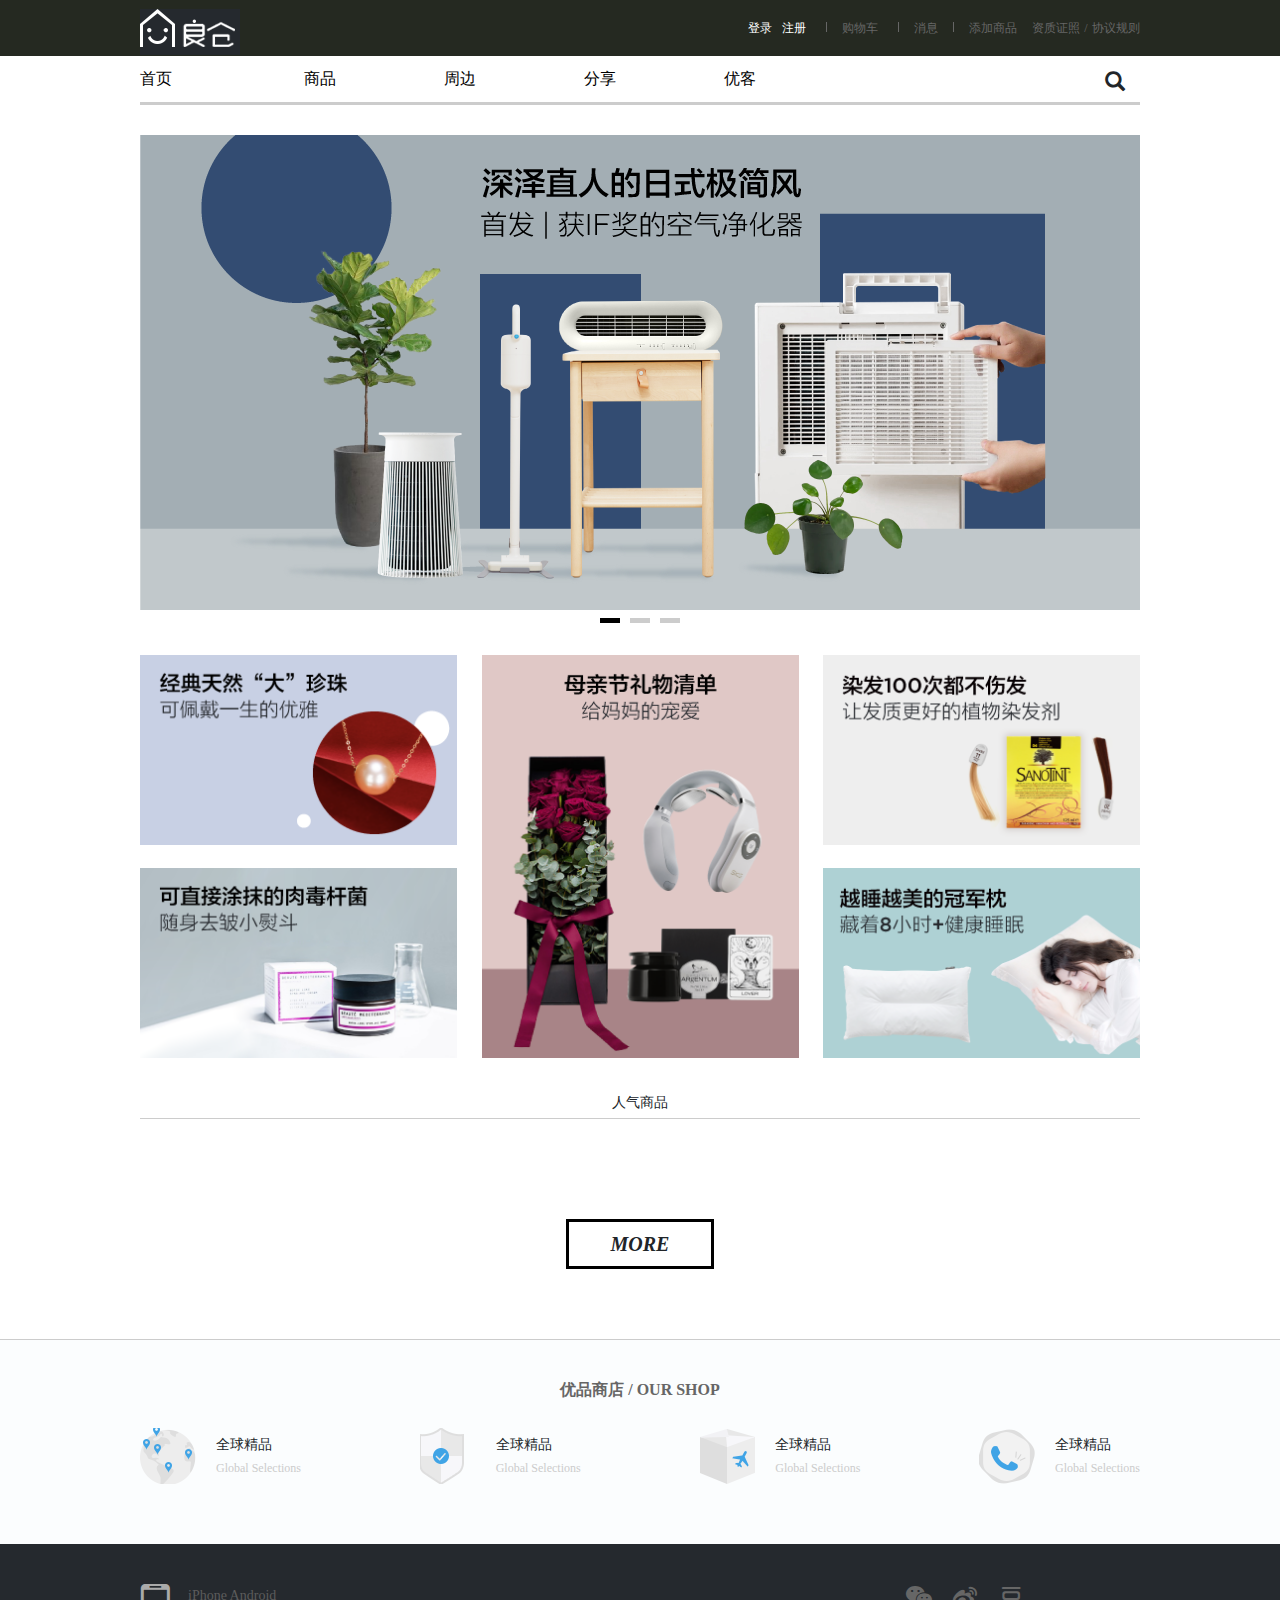
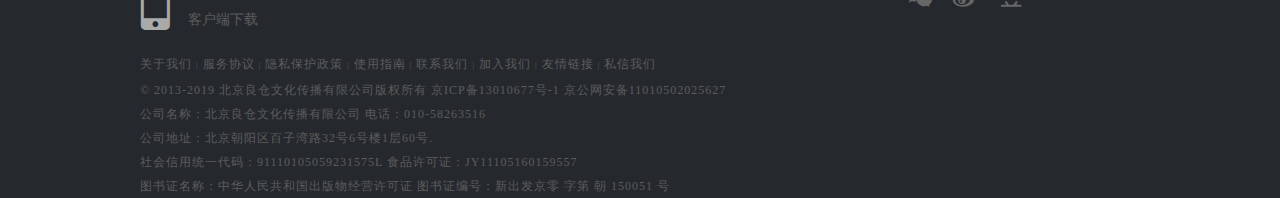
<file: project/index.html>
<!DOCTYPE html>
<html lang="en">
<head>
    <meta charset="UTF-8">
    <meta name="viewport" content="width=device-width, initial-scale=1.0">
    <meta http-equiv="X-UA-Compatible" content="ie=edge">
    <title>www</title>
    <link rel="stylesheet" href="lib/bootstrap.css">
    <link rel="stylesheet" href="css/ico.css">
    <link rel="stylesheet" href="css/index.css">
    <script src="lib/jquery2.24.js"></script>
    <script src="lib/cookie-1.js"></script>
    <script src="js/index.js"></script>
    <script src="js/banner.js"></script>
</head>
<body>
    <header>
        <div class="header">
           <div class="d-flex justify-content-between">
                <div><a href="index.html"  class="logo"></a></div>
                <ul class="top-right">
                    <li class="active"><a class="login" href="login/login.html">登录</a><a class="register" href="car/car.html">注册</a></li>
                    <li class="car"><a  href="car/car.html">购物车</a>
                    <div class="car-list">
                        <!-- <ul>
                            <li>
                                
                            </li>
                        </ul>
                        <p class="gocar"></p> -->
                    </div>
                    </li>
                    <li><a class="msg" href="#">消息</a></li>
                    <li><a href="#">添加商品</a></li>
                    <li><a href="#">资质证照</a>
                        <span>/</span>
                        <a href="#">协议规则</a></li>
                </ul>
           </div>
        </div>
    </header>
    <div class="head"></div>

    <nav >
        <div class="d-flex justify-content-between cont margin">
            <ul class="nav-list">
                    <li class="te"><a href="#">首页</a></li>
                    <li><a href="#">商品</a></li>
                    <li><a href="#">周边</a></li>
                    <li><a href="#">分享</a></li>
                    <li class="te"><a href="#">优客</a></li>
            </ul>
            <div class="search">
                <input type="text" class="txt" placeholder="search...">
                <a class="glyphicon glyphicon-search btn"></a>
            </div>
        </div>
        <div class="Submenu">
            <div class="margin box">
                <dl class=" d-flex flex-wrap">
                        <!-- <dd><i></i>家居</dd>
                        <dd><i></i>文具</dd>
                        <dd><i></i>数码</dd>
                        <dd><i></i>玩乐</dd>
                        <dd><i></i>餐厨</dd>
                        <dd><i></i>美食</dd>
                        <dd><i></i>服装</dd>
                        <dd><i></i>鞋包</dd>
                        <dd><i></i>饰品</dd>
                        <dd><i></i>美护</dd>
                        <dd><i></i>出行</dd>
                        <dd><i></i>图书</dd>
                        <dd><i></i>艺术</dd>
                        <dd><i></i>水具</dd> -->
                </dl>
            </div>
        </div>
    </nav>
    <div class="nav"></div>
    <div class="banner margin">
        <div class="box">
        <span class="left">&lt;</span>
        <ul class="pic">
            <li><a href="#"><img src="img/banner1.jpg" alt=""></a></li>
            <li><a href="#"></a><img src="img/banner2.jpg" alt=""></li>
            <li><a href="#"></a><img src="img/banner3.jpg" alt=""></li>
        </ul>
        <span class="right">&gt;</span>
        </div>
        <ul class="list d-flex justify-content-center align-items-center">
                <li class="active"></li>
                <li></li>
                <li></li>
            </ul>
    </div>
    <div class="smallBanner margin d-flex justify-content-between">
        <div class="sB-l">
            <a href="#"><img src="img/smallBanner-1.jpg" alt=""></a>
            <a href="#"><img src="img/smallBanner-2.jpg" alt=""></a>
        </div>
        <div class="sB-c">
            <a href="#"><img src="img/smallBanner-3.jpg" alt=""></a>
        </div>
        <div class="sB-r">
            <a href="#"><img src="img/smallBanner-4.jpg" alt=""></a>
            <a href="#"><img src="img/smallBanner-5.jpg" alt=""></a>
        </div>
    </div>

    <main class="margin">
        <div class="title">
            <h3>人气商品</h3>
        </div>
        <ul class="goods clearfix">
            <!-- <li>
                <img src="https://img11.360buyimg.com/n7/jfs/t1/20311/2/10919/366920/5c89b044Ea28b972b/9b250551320c9cf3.jpg" alt="">
                <span class="Price">￥2999</span>
                <p class="introduce">荣耀20i 3200万AI自拍 超广角三摄 全网通版6GB+64GB 幻夜黑 移动联通电信4G全面屏</p>
                <p class="d-flex justify-content-between"><a href="#" class="shop">荣耀京东自营旗舰店</a> 
                </p>
            </li> -->
        </ul>
        <div class="more"><i>MORE</i></div>
    </main>
    <div class="ourShop">
        <div class="margin">
            <div class="title">
            <h3>优品商店
                <span>/</span>
                OUR SHOP
            </h3>
            </div>
            <div class="d-flex justify-content-between">
            <div class="d-flex ">
                <i class="ico ico1"></i>
                <div class="box">
                    <h4>全球精品</h4>
                    <p>Global Selections</p>
                </div>
            </div>
            <div class="d-flex">
                <i class="ico ico2"></i>
                <div class="box">
                <h4>全球精品</h4>
                <p>Global Selections</p>
                </div>
            </div>
            <div class="d-flex">
                <i class="ico ico3"></i>
                <div class="box">
                <h4>全球精品</h4>
                <p>Global Selections</p>
                </div>
            </div>
            <div class="d-flex">
                <i class="ico ico4"></i>
                <div class="box">
                <h4>全球精品</h4>
                <p>Global Selections</p>
                </div>
            </div>
            </div>
        </div>
    </div>
    <footer>
        <div class="margin d-flex">
            <div class="footer-l">
                <div class="share d-flex">
                 <i class="icon-phone"></i>
                 <div class="box">
                     <p>iPhone Android</p>
                     <p>客户端下载</p>
                 </div>
                </div>
                <div class="about">
                <p><a href="#">关于我们</a> 
                    <span>|</span>
                   <a href="#">服务协议</a> 
                   <span>|</span> 
                   <a href="#">隐私保护政策</a> 
                   <span>|</span> 
                   <a href="#">使用指南</a> 
                   <span>|</span> 
                   <a href="#">联系我们</a> 
                   <span>|</span> 
                   <a href="#">加入我们</a> 
                   <span>|</span> 
                   <a href="#">友情链接</a> 
                   <span>|</span> 
                   <a href="#">私信我们</a> 
                </p>
                <p>© 2013-2019 北京良仓文化传播有限公司版权所有 京ICP备13010677号-1 京公网安备11010502025627</p>
                <p>公司名称：北京良仓文化传播有限公司  电话：010-58263516</p>
                <p>公司地址：北京朝阳区百子湾路32号6号楼1层60号.</p>
                <p>社会信用统一代码：91110105059231575L  食品许可证：JY11105160159557  </p>
                <p>图书证名称：中华人民共和国出版物经营许可证  图书证编号：新出发京零 字第 朝 150051 号 </p>
                </div>
             </div>
             <div class="footer-r">
                <p><a href="#" class="icon-weixin"></a><a href="#" class="icon-weibo"></a><a href="#" class="icon-douban"></a><a class="more"></a></a></p>
             </div>
        </div>
    </footer>
    <div id="goTop">
     <p>回到</p>
     <p>顶部</p>
    </div>
    <aside>
        <a href="#" class="app"></a>
        <a href="#" class="live"></a>
        <a href="#" class="shop"></a>
    </aside>
</body>
</html>
</file>
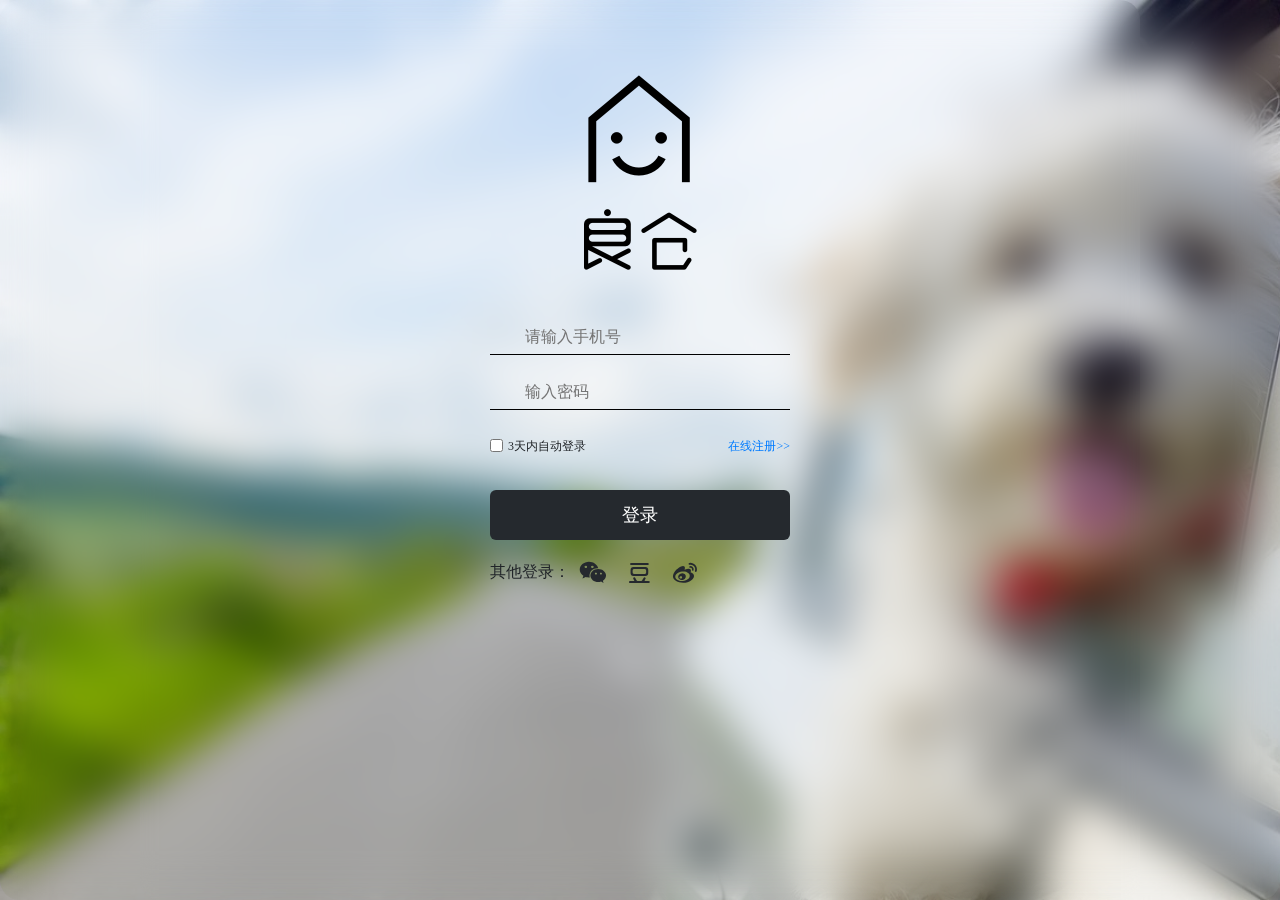
<file: project/login/login.html>
<!DOCTYPE html>
<html lang="en">
<head>
    <meta charset="UTF-8">
    <meta name="viewport" content="width=device-width, initial-scale=1.0">
    <meta http-equiv="X-UA-Compatible" content="ie=edge">
    <title>login</title>
    <link rel="stylesheet" href="../lib/bootstrap.css">
    <link rel="stylesheet" href="css/login.css">
    <link rel="stylesheet" href="css/ico.css">
    <script src="../lib/jquery2.24.js"></script>
    <script src="../lib/ajaxe-3.0.js"></script>
    <script src="../lib/cookie-1.js"></script>
    <script src="js/reg.js"></script>
    <script src="js/login.js"></script>
</head>
<body>
    <div class="main">
        <form action="#" method="post" class="login main">
            <ul >
                    <li class="logo"><a href="../index.html"><img src="img/login_logo.jpg" alt=""></a></li>
                    <li> <input type="text" name="user" id="tel" autocomplete="off" placeholder="请输入手机号"/></li>
                    <li> <input type="password" name="pass" id="pass" placeholder="输入密码"/></li>
                    <li class="auto"> <label for="auto"><input type="checkbox" id="auto" name="auto">3天内自动登录</label><a href="../register/register.html">在线注册&gt;&gt;</a></li>
                    <li><input type="button" id="btn" value="登录"/></li>
                    <li class="more">其他登录：<a href="#" class="icon-weixin"></a><a href="#" class="icon-douban"></a><a href="#" class="icon-weibo"></a></li>
            </ul>
        </form>
    </div>
    <div class="wrap"></div>
</body>
</html>
</file>
<file: project/css/ico.css>
@font-face {
  font-family: 'icomoon';
  src:  url('../fonts/icomoon.eot?mpymir');
  src:  url('../fonts/icomoon.eot?mpymir#iefix') format('embedded-opentype'),
    url('../fonts/icomoon.ttf?mpymir') format('truetype'),
    url('../fonts/icomoon.woff?mpymir') format('woff'),
    url('../fonts/icomoon.svg?mpymir#icomoon') format('svg');
  font-weight: normal;
  font-style: normal;
}

[class^="icon-"], [class*=" icon-"] {
  /* use !important to prevent issues with browser extensions that change fonts */
  font-family: 'icomoon' !important;
  speak: none;
  font-style: normal;
  font-weight: normal;
  font-variant: normal;
  text-transform: none;
  line-height: 1;

  /* Better Font Rendering =========== */
  -webkit-font-smoothing: antialiased;
  -moz-osx-font-smoothing: grayscale;
}

.icon-wanle:before {
  content: "\e900";
}
.icon-canju:before {
  content: "\e901";
}
.icon-douban:before {
  content: "\e902";
}
.icon-fuzhuang:before {
  content: "\e903";
  color: rgb(34, 34, 34);
}
/* .icon-fuzhuang .path2:before {
  content: "\e904";
  margin-left: -1em;
  color: rgb(34, 34, 34);
} */
/* .icon-fuzhuang .path3:before {
  content: "\e905";
  margin-left: -1em;
  color: rgb(34, 34, 34);
} */
/* .icon-fuzhuang .path4:before {
  content: "\e906";
  margin-left: -1em;
  color: rgb(34, 34, 34);
} */
/* .icon-fuzhuang .path5:before {
  content: "\e907";
  margin-left: -1em;
  color: rgb(255, 255, 255);
} */
/* .icon-fuzhuang .path6:before {
  content: "\e908";
  margin-left: -1em;
  color: rgb(34, 34, 34);
} */
/* .icon-fuzhuang:before {
  content: "\e909";
  margin-left: -1em;
  color: rgb(34, 34, 34);
} */
.icon-shuiju:before {
  content: "\e90a";
}
.icon-meihu:before {
  content: "\e90b";
}
.icon-jiaju:before {
  content: "\e90c";
}
.icon-meishi:before {
  content: "\e90d";
}
.icon-peishi:before {
  content: "\e90e";
}
.icon-phone:before {
  content: "\e90f";
}
.icon-shuma:before {
  content: "\e910";
}
.icon-search:before {
  content: "\e911";
}
.icon-chuxing:before {
  content: "\e912";
}
.icon-weibo:before {
  content: "\e913";
}
.icon-weixin:before {
  content: "\e914";
}
.icon-wenju:before {
  content: "\e915";
}
.icon-xiebao:before {
  content: "\e916";
}
.icon-book:before {
  content: "\e917";
}
.icon-yishu:before {
  content: "\e918";
}
.icon-yundong:before {
  content: "\e919";
}
</file>
<file: project/css/index.css>
.margin{width:1000px;margin:auto}

li{list-style:none;}
ul{margin:0;padding:0;}
a:hover{text-decoration: none;}

header{background:#252921;width:100%;position:fixed;z-index:2;}
.head{height:56px;}
header .header .d-flex{height:56px;margin:0 auto;width:1000px;}
header .logo{width:100px;background: url('../img/icon.png')no-repeat 0 9px;display:block;height:56px;}
header .top-right>li{float:left;height:100%;position:relative;}
header .top-right>li a,header .top-right>li span{font:12px/56px '';color:#666;}
header .top-right li:nth-child(1) a{margin:0 5px;}
header .top-right>li:nth-child(1)::after,header .top-right>li:nth-child(2)::after,header .top-right>li:nth-child(3)::after{content:'';width:1px;height:10px;background:#666;display: inline-block;margin:0 15px;}
header .top-right>li:last-child{margin-left:15px;}
header .top-right>li.active a{color:#fff;}
header .top-right>li:hover span{color:#fff;}
header .top-right>li:hover a{color:#fff;text-decoration: none;}
header .top-right .car-list{position:absolute;background:#fff;width:300px;height:100px;z-index:1;left:-15px;top:35px;display:none;opacity: 0;box-shadow:0 0 5px  #999;z-index:3;}
header .top-right .car-list::before{content:'';position: absolute;border-left:8px solid transparent;border-bottom:8px solid #fff;border-right:8px solid transparent;top:-8px;left:30px;} 
/* * header .top-right .car-list li{} */

nav{margin-bottom:30px;height:49px;position: relative;width:100%;position:fixed;z-index:1;background:#fff;}
.nav{height:79px;}
nav .cont{border-bottom:3px solid #ccc;height:49px;}
nav ul{display:flex;height:100%;}
nav ul li{text-align:center;}
nav ul li:first-child a{text-align:left;margin:0;}
nav ul li a{display:block;width:120px;margin-right:20px;font:16px/46px '';color:#000;}
nav ul li:hover a{text-decoration: none;color:#000;border-bottom:3px solid #000;}
nav ul li a.active{text-decoration: none;color:#000;border-bottom:3px solid #000;}
nav .search{ height:49px;width:275px;position:relative;overflow:hidden;} 
nav .search .txt{width:275px;border:0;outline:0;border-bottom:3px solid #000;height:100%;position:absolute;left:275px;} 
nav .search .btn{width:50px;background:0;position:absolute;top:0;right:0;height:100%;padding:0;outline:0;line-height:49px;font-size:20px;cursor: pointer;} 
nav .Submenu{background:#fff;width:100%;position: absolute;z-index:1;overflow:hidden;}
nav .box{height:0;}
nav dl{width:680px;position: relative;}
nav dd{width:50px;margin:50px 47px 0 0;text-align:center;}
nav dd:hover{background:#ccc;box-shadow:inset 0 2px 5px #000; }
nav dd i{font-size:30px;display: block;margin-bottom:5px;}
nav dd p {width:680px;position: absolute;left:0;background:#ccc;height:40px;box-shadow:inset 0 2px 5px #000; }
nav dd p a{float:left;font:14px/40px '';cursor: pointer;flex:1;}
nav dd p a:hover{box-shadow:0 0 5px #000;}

.banner{position: relative;height:500px;margin-bottom:20px;}
.banner .box{height:475px;position: relative;overflow:hidden;}
.banner span{width:54px;height:54px;position:absolute;;
    border-radius:50%;font:40px/54px '宋体';text-align:center;color:#fff;top:50%;margin-top:-45px;z-index:2;display:none;}
.banner .left{left:40px;text-indent: -5px;}
.banner .right{right:40px;text-indent: 5px;}
.banner .pic{width:100%;height:475px;}
.banner .pic li{position: absolute;}
.banner .pic li img{width:1000px;}
.banner:hover span{display:block;}
.banner span:hover{background:rgba(0,0,0,.3)}
.banner .list{height:20px;}
.banner .list li{width:20px;height:5px;background:#ccc;margin:5px;}
.banner .list li.active{background:#000;}

.smallBanner{height:403px;}
.smallBanner img{display:block;width:317px;height:190px;}
.smallBanner .sB-l,.smallBanner .sB-c img{height:100%;}
.smallBanner .sB-l,.smallBanner .sB-c,.smallBanner .sB-r{width:317px;}
.smallBanner .sB-l,.smallBanner .sB-r{display: flex;align-content: space-between;flex-wrap: wrap;}

main .title{margin:30px 0;}
main .title h3{font:14px/30px '';border-bottom:1px solid #ccc;text-align: center;}

main .goods{padding-top:10px;}
main .goods  li{width:220px;transition:.5s;float:left;margin:10px 15px 30px;}
main .goods  li:hover{box-shadow:0 0 8px 2px #999;}
main .goods  li img{display:block;width:220px;height:220px;margin:10px auto;}
main   li span{display:block;text-indent: 10px;color:red;margin-top:10px;}
main  li .introduce{font:13px/20px '';color:#000;margin:5px 10px;height:40px;overflow:hidden;}

main .more{width:148px;height:50px;margin:60px 426px 70px;border:3px solid #000;font:800 20px/44px '';text-align: center;cursor: pointer;}
main .more:hover{background:#000;color:#fff;}


.ourShop{background:#fbfdfe;border-top:1px solid #ccc;padding-bottom:60px;}
.ourShop .title{padding-top:20px;}
.ourShop .title h3{font:800 16px/60px '';color:#666;text-align: center;}
.ourShop .ico{background:url('../img/icon.png')no-repeat;}
.ourShop .box{margin-left:20px;}
.ourShop .box h4{font:14px/24px '';color:737373;margin:5px 0 0 0;}
.ourShop .box p{font:12px/22px '';color:#ccc;margin:0 0 5px 0;}
.ourShop .ico1{width:56px;background-position:0 -358px;}
.ourShop .ico2{width:56px;background-position:-154px -220px;}
.ourShop .ico3{width:56px;background-position:-56px -355px;}
.ourShop .ico4{width:56px;background-position:-115px -355px;}

footer{background:#25292e;padding-top:40px;}
footer .footer-l .share{color:#5c5c5c;padding-bottom:20px;}
footer .footer-l .share p{margin:0;font:14px/24px '';}
footer .footer-l .share i::before{font-size:46px;color:#aaa;margin:0 10px 0 -8px;}
footer .about a{font:12px/24px '';color:#5c5c5c;}
footer .about a:hover{color:#ccc;}
footer .about span{color:#5c5c5c;font:8px/24px '';}
footer .about p{margin:0;font:12px/24px '';color:#5c5c5c;letter-spacing:1px;}
footer .footer-r{padding-left:160px;}
footer .footer-r p a::before{font-size:26px;margin:0 10px;color:#666;}
footer .footer-r p{margin:0 10px;}

#goTop{position:fixed;bottom:20px;right:30px;text-align: center;width:60px;height:60px;background:rgba(0,0,0,.8);border-radius:8px;color:#fff;display:none;font:16px/24px '';padding:6px 0;}
#goTop p{margin:0;}
</file>
<file: project/login/css/login.css>
body,.main::before{
    background: url("../img/login.jpg") 0 / cover fixed;       
  }
.main{  
    border-radius:20px;
    /* width:800px;margin: auto;padding:60px;height:80%; */
  position: fixed;
left:0;right:0;top:0;bottom:0;
margin:auto;
  /* background: hsla(0,0%,80%,.3); */
  overflow: hidden;   
}

.main::before{   
  content: '';
  position: absolute;
  top:0;right:0;bottom:0;left:0;
  filter: blur(20px);
  margin:-30px;      
  z-index:-1;
}


a:hover{text-decoration: none;}
.main{padding:55px 0;}
.login{width:1000px;margin:auto;}
.login ul{width:300px;padding:0;margin:0 auto;}
.login li{list-style:none;display:flex;justify-content:center;text-align:center;margin:20px 0;position: relative;}
.login .logo{margin-bottom:50px;}
.login .auto{justify-content:space-between;font:12px/32px '';vertical-align: middle;}
.login .auto a{cursor: pointer;}
.login .auto #auto{position: relative;top:2px;margin-right:5px;}
.login li #tel{width:300px;padding-left:35px;height:35px;border:0;border-bottom:1px solid #000;outline:0;background:url('https://www.iliangcang.com/images/nlphone.png')no-repeat 2px 8px;}
.login li #pass{width:300px;padding-left:35px;height:35px;border:0;border-bottom:1px solid #000;outline:0;background:url('https://www.iliangcang.com/images/nlcode.png')no-repeat 2px 8px;}
.login li #pass+a{width:110px;font:16px/34px '';border:1px solid #000;border-radius:6px;margin-left:12px;color:#25292e}
.login li #btn{width:300px;height:50px;background:#25292e;color:#fff;font-size:18px;border:0;border-radius:6px;}
.login .more{justify-content:flex-start;}
.login .more a{font-size:26px;color:#25292e;margin:0 10px;}

.wrap{position:fixed;top:0;bottom:0;left:0;right:0;background:rgba(0,0,0,.5);z-index:100;display:none;}
.notice {width:400px;height:0;border:1px solid #000;position: absolute;left:50%;top:50%;margin:-50px 0 0 -200px;background:rgba(255,255,255,.7);text-align: center;font:18px/90px '';border:2px solid #fff;padding:5px;background-clip: content-box;border-radius:10px;}
</file>
<file: project/login/css/ico.css>
@font-face {
  font-family: 'icomoon';
  src:  url('../fonts/icomoon.eot?mpymir');
  src:  url('../fonts/icomoon.eot?mpymir#iefix') format('embedded-opentype'),
    url('../fonts/icomoon.ttf?mpymir') format('truetype'),
    url('../fonts/icomoon.woff?mpymir') format('woff'),
    url('../fonts/icomoon.svg?mpymir#icomoon') format('svg');
  font-weight: normal;
  font-style: normal;
}

[class^="icon-"], [class*=" icon-"] {
  /* use !important to prevent issues with browser extensions that change fonts */
  font-family: 'icomoon' !important;
  speak: none;
  font-style: normal;
  font-weight: normal;
  font-variant: normal;
  text-transform: none;
  line-height: 1;

  /* Better Font Rendering =========== */
  -webkit-font-smoothing: antialiased;
  -moz-osx-font-smoothing: grayscale;
}

.icon-wanle:before {
  content: "\e900";
}
.icon-canju:before {
  content: "\e901";
}
.icon-douban:before {
  content: "\e902";
}
.icon-fuzhuang:before {
  content: "\e903";
  color: rgb(34, 34, 34);
}
/* .icon-fuzhuang .path2:before {
  content: "\e904";
  margin-left: -1em;
  color: rgb(34, 34, 34);
} */
/* .icon-fuzhuang .path3:before {
  content: "\e905";
  margin-left: -1em;
  color: rgb(34, 34, 34);
} */
/* .icon-fuzhuang .path4:before {
  content: "\e906";
  margin-left: -1em;
  color: rgb(34, 34, 34);
} */
/* .icon-fuzhuang .path5:before {
  content: "\e907";
  margin-left: -1em;
  color: rgb(255, 255, 255);
} */
/* .icon-fuzhuang .path6:before {
  content: "\e908";
  margin-left: -1em;
  color: rgb(34, 34, 34);
} */
/* .icon-fuzhuang:before {
  content: "\e909";
  margin-left: -1em;
  color: rgb(34, 34, 34);
} */
.icon-shuiju:before {
  content: "\e90a";
}
.icon-meihu:before {
  content: "\e90b";
}
.icon-jiaju:before {
  content: "\e90c";
}
.icon-meishi:before {
  content: "\e90d";
}
.icon-peishi:before {
  content: "\e90e";
}
.icon-phone:before {
  content: "\e90f";
}
.icon-shuma:before {
  content: "\e910";
}
.icon-search:before {
  content: "\e911";
}
.icon-chuxing:before {
  content: "\e912";
}
.icon-weibo:before {
  content: "\e913";
}
.icon-weixin:before {
  content: "\e914";
}
.icon-wenju:before {
  content: "\e915";
}
.icon-xiebao:before {
  content: "\e916";
}
.icon-book:before {
  content: "\e917";
}
.icon-yishu:before {
  content: "\e918";
}
.icon-yundong:before {
  content: "\e919";
}
</file>
